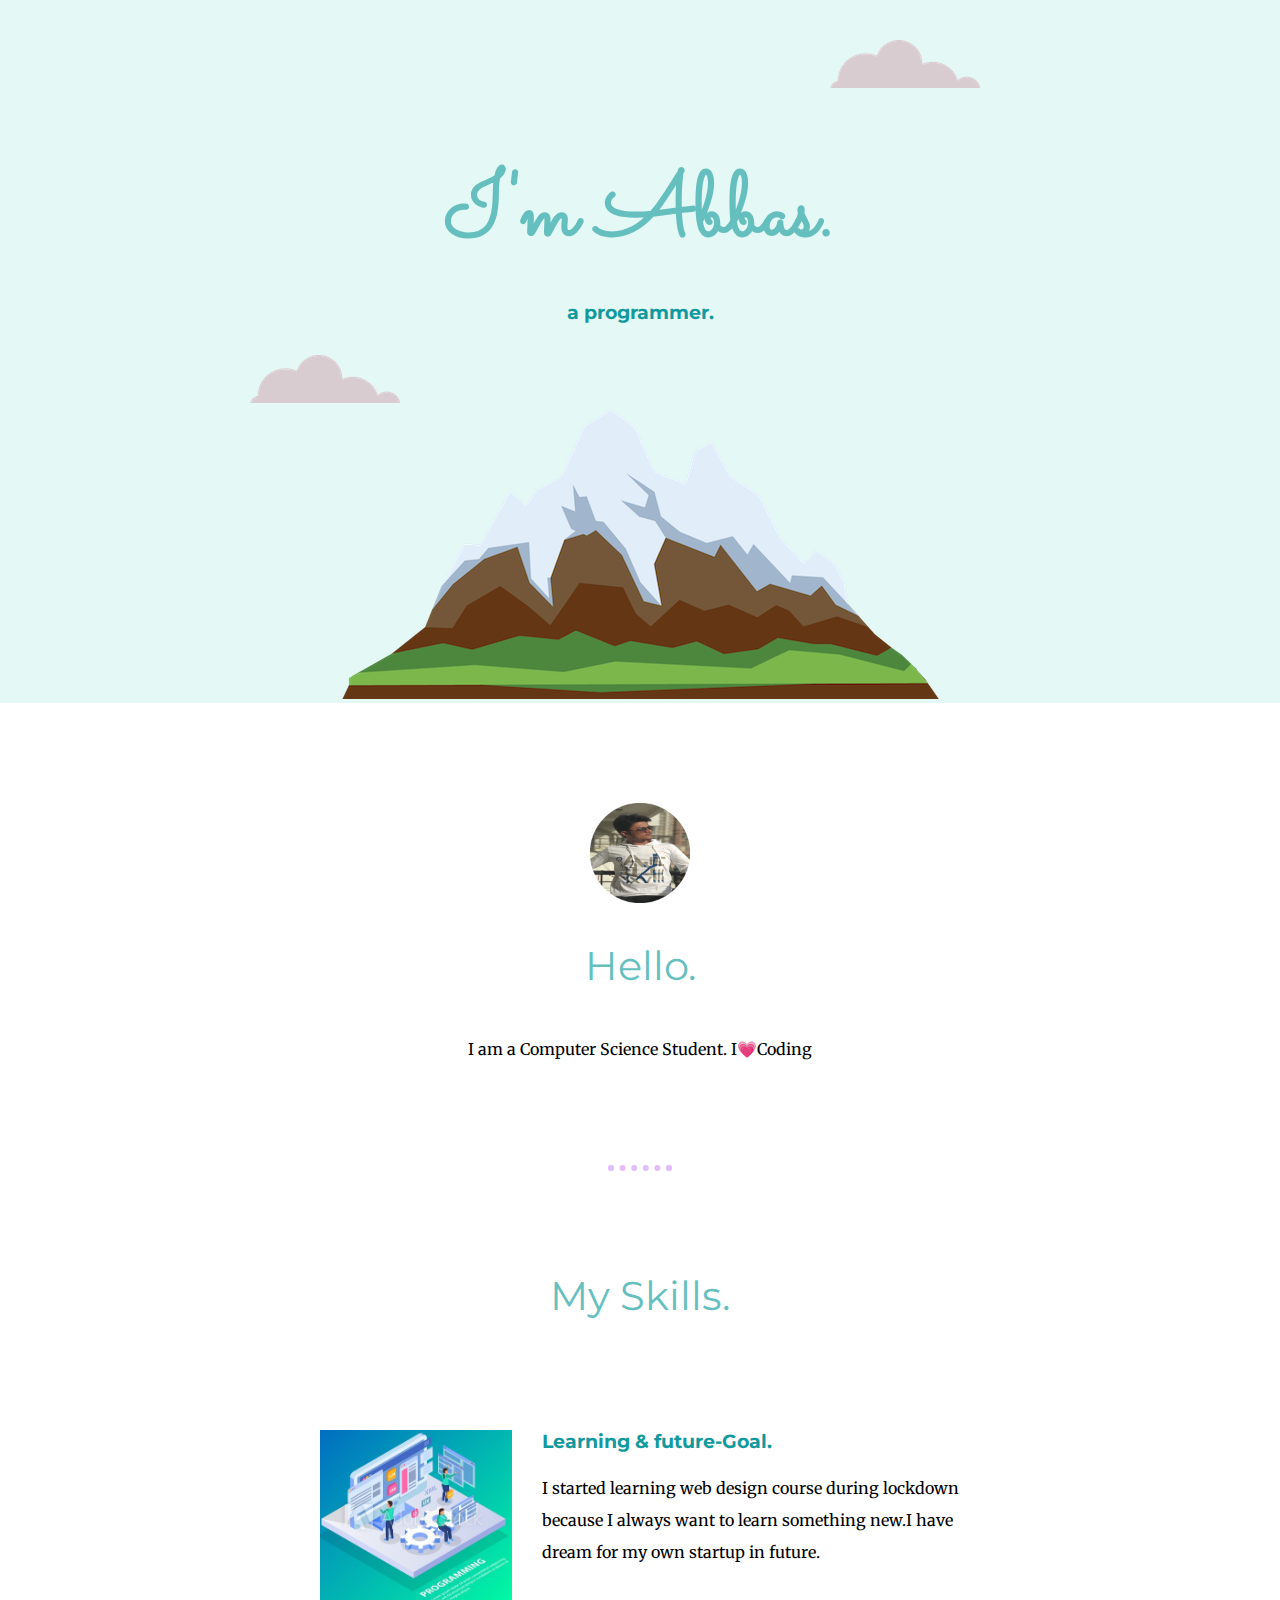
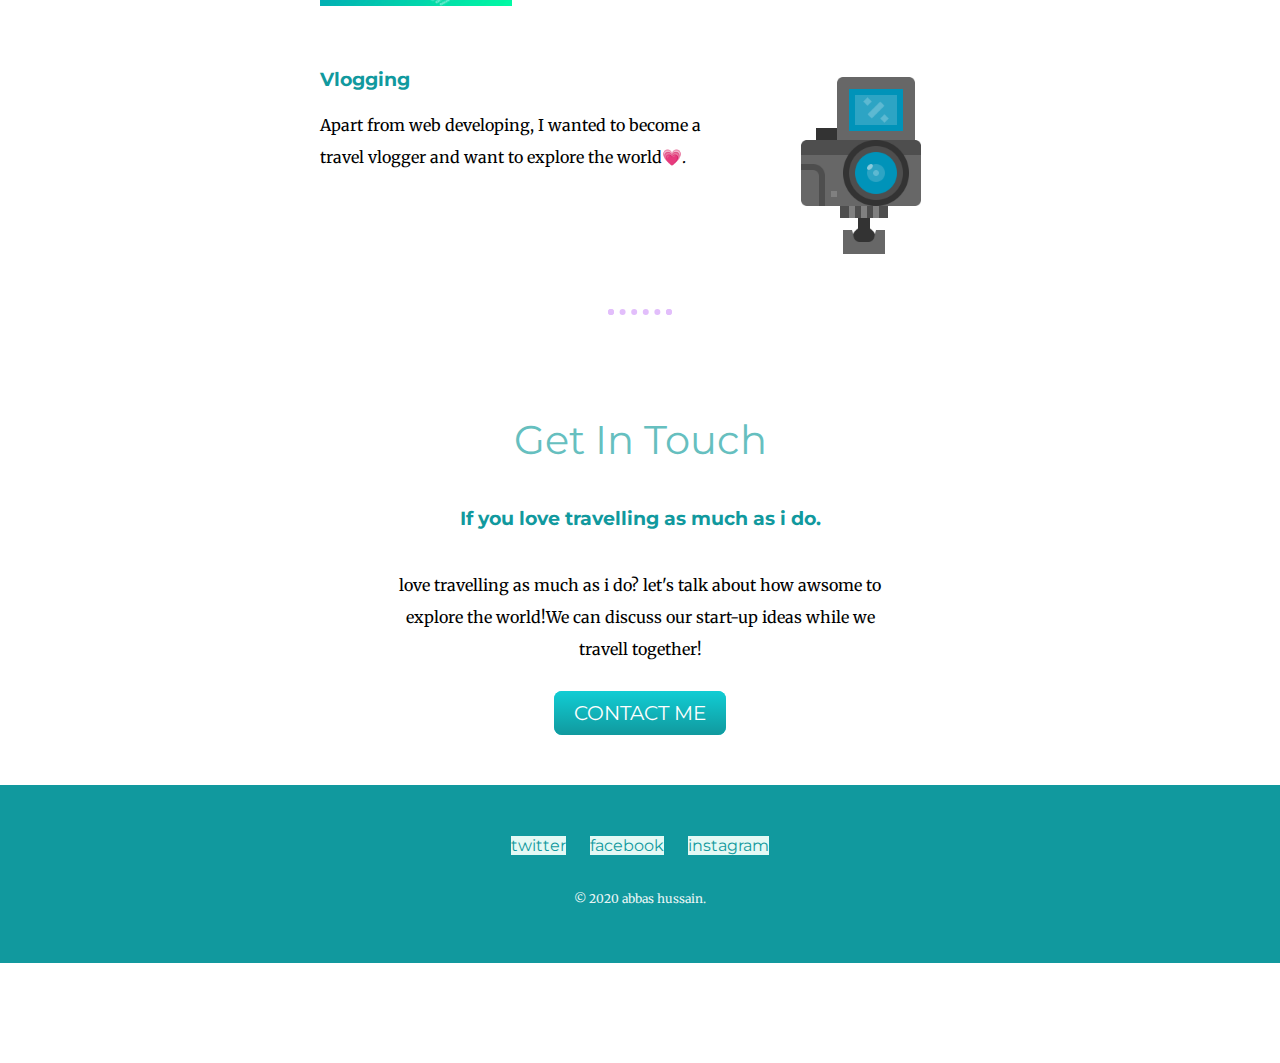
<file: index.html>
<!DOCTYPE html>
<html lang="en" dir="ltr">

<head>
  <meta charset="utf-8">
  <title>ABBAS HUSSAIN</title>
  <link rel="stylesheet" href="https://stackpath.bootstrapcdn.com/bootstrap/4.5.0/css/bootstrap.min.css" integrity="sha384-9aIt2nRpC12Uk9gS9baDl411NQApFmC26EwAOH8WgZl5MYYxFfc+NcPb1dKGj7Sk" crossorigin="anonymous">
  <link rel="stylesheet" href="css/style.css">
  <link rel="icon" href="favicon.ico">
  <link href="https://fonts.googleapis.com/css2?family=Merriweather&family=Montserrat&family=Sacramento&display=swap" rel="stylesheet">
</head>

<body>
  <div class="top-container">
    <img class="top-cloud" src="images/cloud.png" alt="cloud-img">
    <h1>I'm Abbas.</h1>
    <h3>a programmer.</h3>
    <img class="bottom-cloud" src="images/cloud.png" alt="cloud-img">
    <img class="abx" src="images/mountain.png" alt="mountain-img">

  </div>

  <div class="middle-container">
    <div class="profile">
      <img class="profile-img" src="images/profile-img.png" alt="profile image">
      <h2>Hello.</h2>
      <p class="intro">I am a Computer Science Student. I💗Coding</p>
    </div>
    <hr>
    <div class="skills">
      <h2>My Skills.</h2>
      <div class="skill-row">
        <img class="non-profile" src="images/computer.jpg" alt="images-computer">
        <h3>Learning & future-Goal.</h3>
        <p>I started learning web design course during lockdown because I always want to learn something new.I have dream for my own startup in future.
      </div>
      <div class="skill-row">
        <img class="non-profile1" src="images/vlog.png" alt="images-computer">
        <h3>Vlogging</h3>
        <p> Apart from web developing, I wanted to become a travel vlogger and want to explore the world💗.</p>
      <br>

      </div>
      </div>
      <hr>


    <div class="contact-me">
      <h2>Get In Touch</h2>
      <h3>If you love travelling as much as i do. </h3>
      <p class="contact-mee">love travelling as much as i do? let's talk about how awsome to explore the world!We can discuss our start-up ideas while we travell together!</p>
      <a class="btn" href="mailto:abbashussain547@gmail.com>CONTACT ME">CONTACT ME</a>
      </div>
        <div class=" bottom-container">
        <a class="footer-link" href="http://twitter.com/@m_Abbas_h">twitter</a>
        <a class="footer-link" href="http://www.facebook.com/profile.php?id=100009797178113">facebook</a>
        <a class="footer-link" href="https://www.instagram.com/imabbas.h">instagram</a>
        <p class="copyright">&copy; 2020 abbas hussain.</p>
    </div>
</body>
</html>
</file>
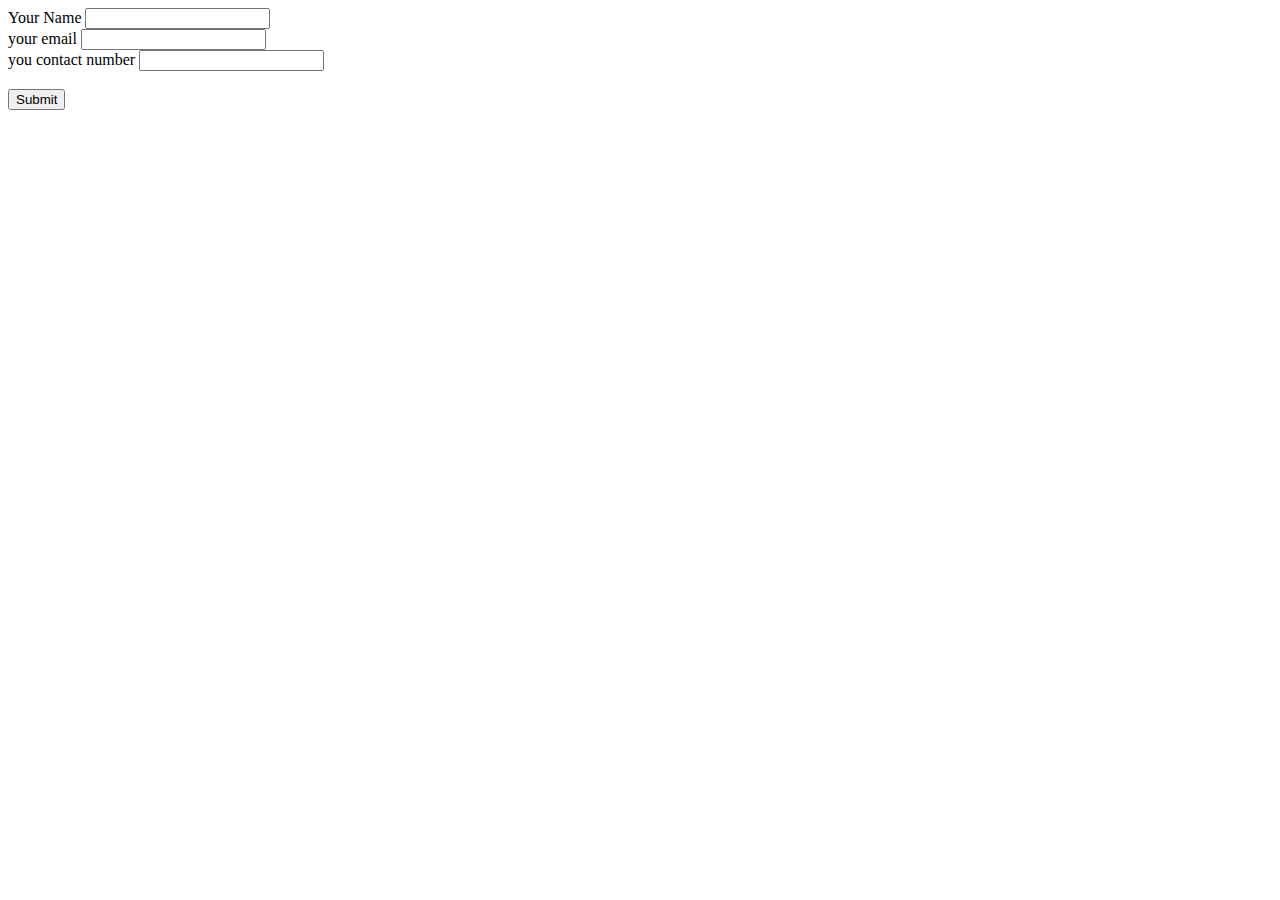
<file: contact.html>
<!DOCTYPE html>
<html lang="en" dir="ltr">
  <head>
    <meta charset="utf-8">
    <title>CONTACT</title>
  </head>
  <body>
    <form class="" action="mailto:abbashussain547@gmail.com" method="post">
      <label>Your Name</label>
      <input type="text" name="your name" value=""><br>
      <label>your email</label>
      <input type="email" name="your email" value=""><br>
      <label>you contact number</label>
      <input type="number" name="your number" value=""><br>
      <br>
      <input type="submit" name="">

    </form>
  </body>
</html>
</file>
<file: css/style.css>
div {

}

.profile-img {
  height: 100px;
  width: 100px;
}



body {

  margin: 0;
  text-align: center;
  font-family: 'Merriweather', serif;
}

.intro {
  width: 30%;
  margin: auto;
}

h1 {
  font-size: 5.625rem;
  font-family: 'Sacramento', cursive;
  margin: 50px auto 0 auto;
  color: #66BFBF;
}

h2 {
  font-size: 2.5rem;
  font-family: 'Montserrat', sans-serif;
  color: #66BFBF;
  font-weight: normal;
  padding-bottom: 10px;
}

h3 {
  color: #11999E;
  font-family: 'Montserrat', sans-serif;
}

.footer-link {
  color: #11999E;
}

p {
  line-height: 2;

}
.contact-mee{
  width: 100%;
  padding-top: 20px;
  padding-bottom: 20px;
}
.skill-row {
  width: 50%;
  margin: 100px auto 100px auto;
  text-align: left;
}

.non-profile {
  width: 30%;
  float: left;
  margin-right: 30px;
}

.non-profile1 {
  width: 30%;
  float: right;
  margin-left: 30px;
}

.top-cloud {
  position: absolute;
  right: 300px;
  top: 40px;
}

.bottom-cloud {
  position: absolute;
  left: 250px;
  bottom: 300px;
}

hr {
  border: dotted #E2BEFB 6PX;
  border-bottom: none;
  width: 4%;
  margin: 100px auto;
}

 .contact-me {
  width: 40%;
  margin: 40px auto 60px;
}

.top-container {
  background-color: #E4F9F5;
  position: relative;
  padding-top: 100px;
}

.middle-container {
  margin: 100px 0;
}

.bottom-container {
  background-color: #11999E;
  padding: 50px 0 20px;
}

a{
  background-color:  #E4F9F5;
    font-family: 'Montserrat', sans-serif;
    margin: 10px 10px;
    text-decoration: none;
}
a.hover{
  color: EAF6F6;
}

.copyright{
  color: #EAF6F6;
  font-size: 0.75rem;
  padding: 20px 0;
}

.btn {

  background: #11cdd4;
  background-image: -webkit-linear-gradient(top, #11cdd4, #11999e);
  background-image: -moz-linear-gradient(top, #11cdd4, #11999e);
  background-image: -ms-linear-gradient(top, #11cdd4, #11999e);
  background-image: -o-linear-gradient(top, #11cdd4, #11999e);
  background-image: linear-gradient(to bottom, #11cdd4, #11999e);
  -webkit-border-radius: 8;
  -moz-border-radius: 8;
  border-radius: 8px;
  font-family: 'Montserrat', sans-serif;
  color: #ffffff;
  font-size: 20px;
  padding: 10px 20px 10px 20px;
  text-decoration: none;
}

.btn:hover {
  background: #30e3cb;
  background-image: -webkit-linear-gradient(top, #30e3cb, #2bc4ad);
  background-image: -moz-linear-gradient(top, #30e3cb, #2bc4ad);
  background-image: -ms-linear-gradient(top, #30e3cb, #2bc4ad);
  background-image: -o-linear-gradient(top, #30e3cb, #2bc4ad);
  background-image: linear-gradient(to bottom, #30e3cb, #2bc4ad);
  text-decoration: none;
}
</file>
